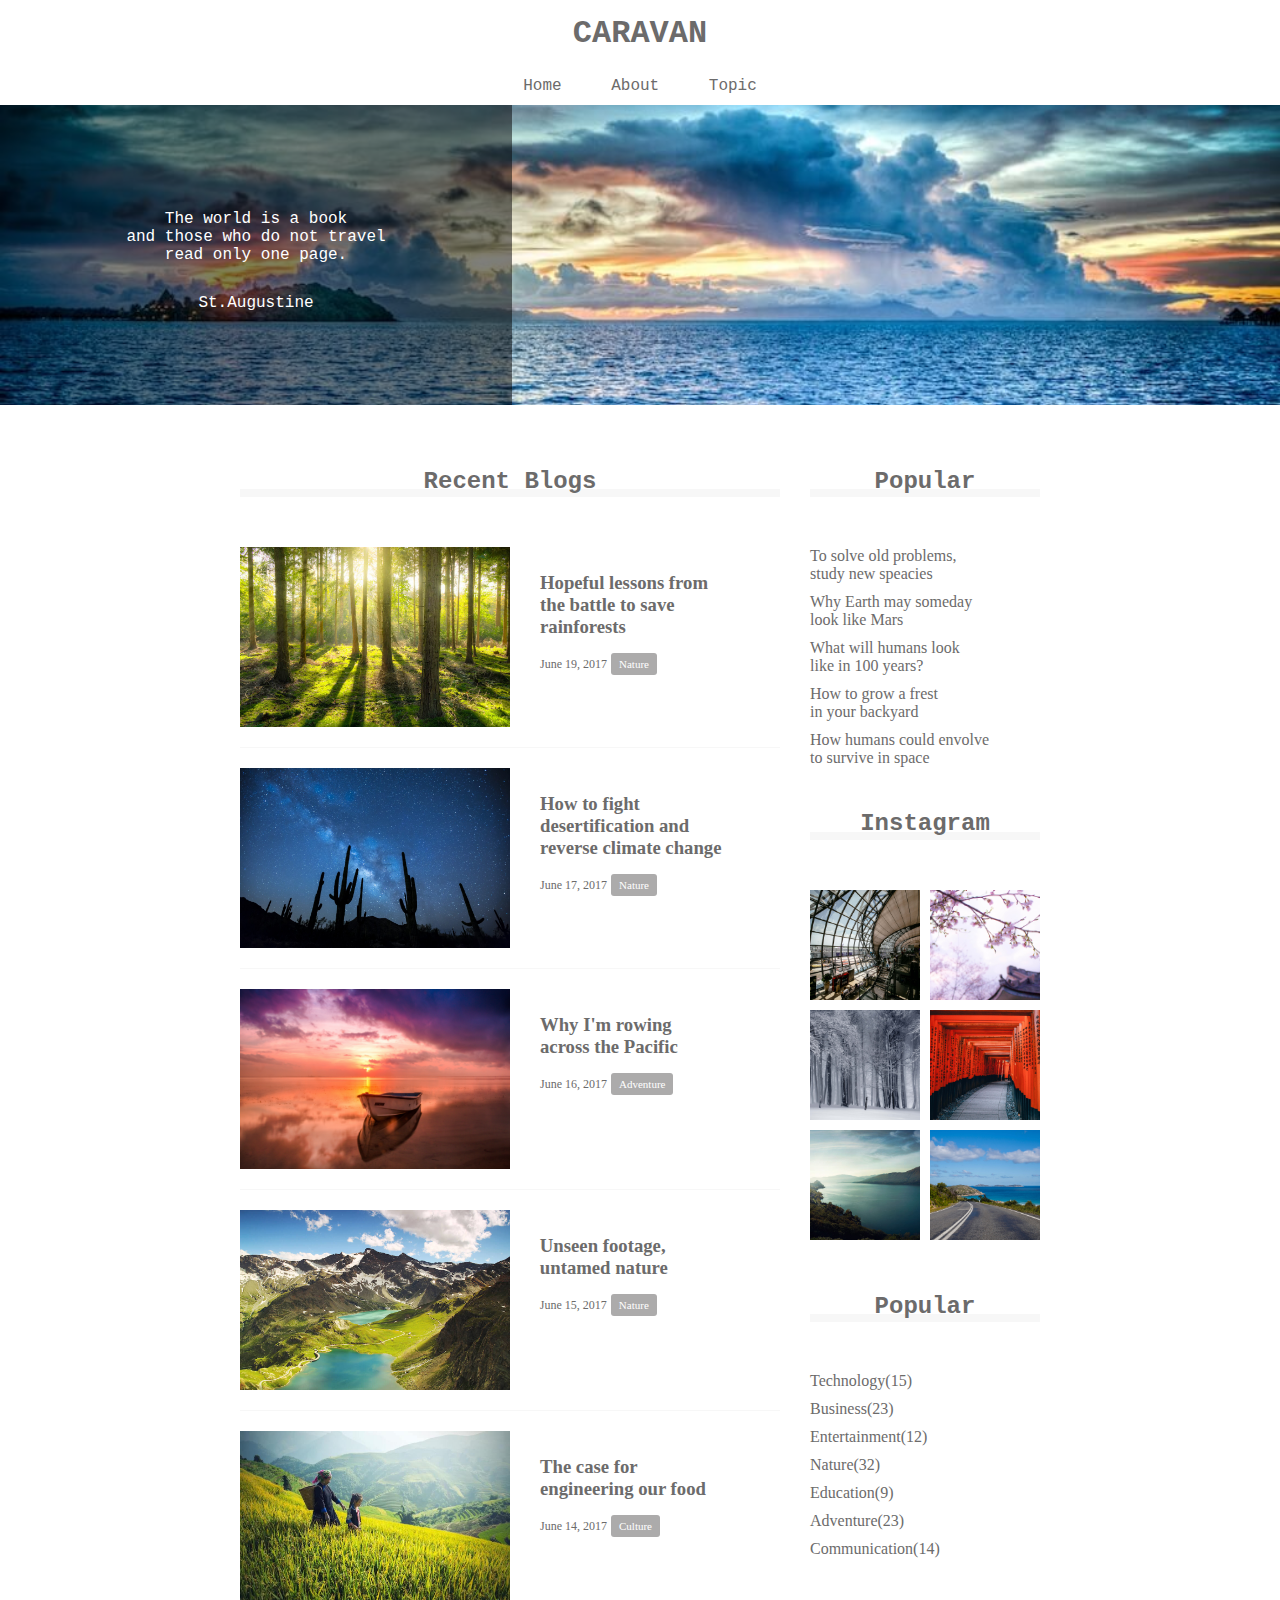
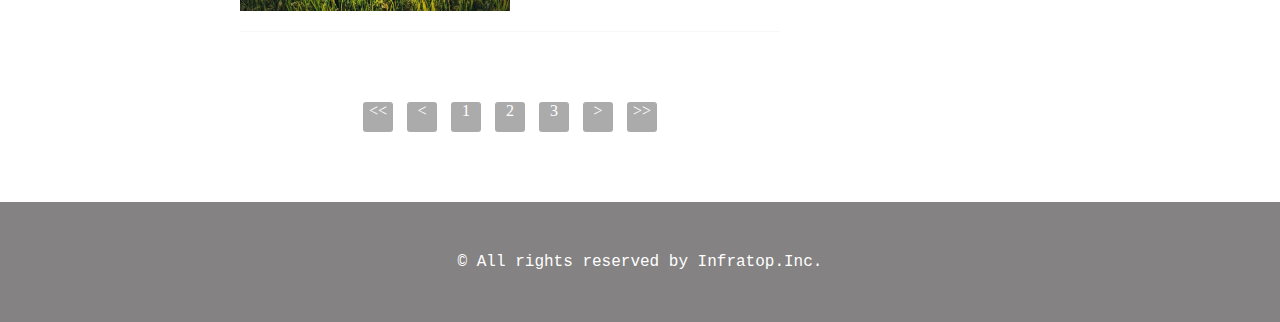
<file: caravan/index.html>
<!DOCTYPE html>
<html lang="ja">

<head>
  <meta charset="utf-8" />
  <link rel="stylesheet" href="style.css" />
  <title>CARAVAN</title>
</head>

<body>
  <header>
    <h1 class="heading">
      <a href="index.html">
        CARAVAN
      </a>

    </h1>
  </header>
  <nav>
    <ul class="nav-list">
      <li class="nav-list-item">
        <a href="index.html">Home</a>
      </li>
      <li class="nav-list-item">About</li>
      <li class="nav-list-item">Topic</li>
    </ul>
  </nav>
  <div class="main-visual">
    <div class="main-visual-content">
      <p class="main-visual-text">
        The world is a book<br />and those who do not travel<br />read only one page.
      </p>
      <p class="main-visual-name">
        St.Augustine
      </p>
    </div>
  </div>

  <main>
    <section class="blog">
      <h2 class="blog-heading">Recent Blogs</h2>
      <div class="blog-box">
        <div class="blog-item">
          <img class="blog-image" src="img/forest.jpg">
          <section class="blog-text">
            <h3 class="blog-text-heading">
              <a href="single.html">
                Hopeful lessons from<br>
                the battle to save<br>
                rainforests
              </a>
            </h3>
            <p class="blog-date">June 19, 2017</p>
            <span class="category">Nature</span>
          </section>
        </div>
        <div class="blog-item">
          <img class="blog-image" src="img/desert.jpg">
          <section class="blog-text">
            <h3 class="blog-text-heading">
              <a href="single.html">
                How to fight<br>
                desertification and<br>
                reverse climate change
              </a>
            </h3>
            <p class="blog-date">June 17, 2017</p>
            <span class="category">Nature</span>
          </section>
        </div>
        <div class="blog-item">
          <img class="blog-image" src="img/sunset.jpg">
          <section class="blog-text">
            <h3 class="blog-text-heading">
              <a href="single.html">
                Why I'm rowing<br>
                across the Pacific
              </a>
            </h3>
            <p class="blog-date">June 16, 2017</p>
            <span class="category">Adventure</span>
          </section>
        </div>
        <div class="blog-item">
          <img class="blog-image" src="img/italy.jpg">
          <section class="blog-text">
            <h3 class="blog-text-heading">
              <a href="single.html">
                Unseen footage,<br>
                untamed nature
              </a>
            </h3>
            <p class="blog-date">June 15, 2017</p>
            <span class="category">Nature</span>
          </section>
        </div>
        <div class="blog-item">
          <img class="blog-image" src="img/asia.jpg">
          <section class="blog-text">
            <h3 class="blog-text-heading">
              <a href="single.html">
                The case for<br>
                engineering our food
              </a>
            </h3>
            <p class="blog-date">June 14, 2017</p>
            <span class="category">Culture</span>
          </section>
        </div>
      </div>
      <div class="pagination">
        <p>
        <<</p>
        <p>
        <</p>
        <p>1</p>
        <p>2</p>
        <p>3</p>
        <p>></p>
        <p>>></p>
      </div>
    </section>


    <div class="sidebar">
      <section class="popular">
        <h2 class="popular-heading common-heading">Popular</h2>
        <div class="sidebar-contents">
          <p class="popular-text">To solve old problems,<br>study new speacies</p>
          <p class="popular-text">Why Earth may someday<br>look like Mars</p>
          <p class="popular-text">What will humans look<br>like in 100 years?</p>
          <p class="popular-text">How to grow a frest<br>in your backyard</p>
          <p class="popular-text">How humans could envolve<br>to survive in space</p>
        </div>
      </section>
      <section class="instagram">
        <h2 class="popular-heading common-heading">Instagram</h2>
        <div class="sidebar-contents">
          <div class="instagram-box"></div>
          <div class="instagram-box"></div>
          <div class="instagram-box"></div>
          <div class="instagram-box"></div>
          <div class="instagram-box"></div>
          <div class="instagram-box"></div>

        </div>
      </section>
      <section class="catgories">
        <h2 class="categories-heading common-heading">Popular</h2>
        <div class="sidebar-contents">
          <p class="categories-text">Technology(15)</p>
          <p class="categories-text">Business(23)</p>
          <p class="categories-text">Entertainment(12)</p>
          <p class="categories-text">Nature(32)</p>
          <p class="categories-text">Education(9)</p>
          <p class="categories-text">Adventure(23)</p>
          <p class="categories-text">Communication(14)</p>

        </div>
      </section>
    </div>
  </main>
  <footer>
    <p class="footer-text">© All rights reserved by Infratop.Inc.</p>
  </footer>
</body>

</html>
</file>
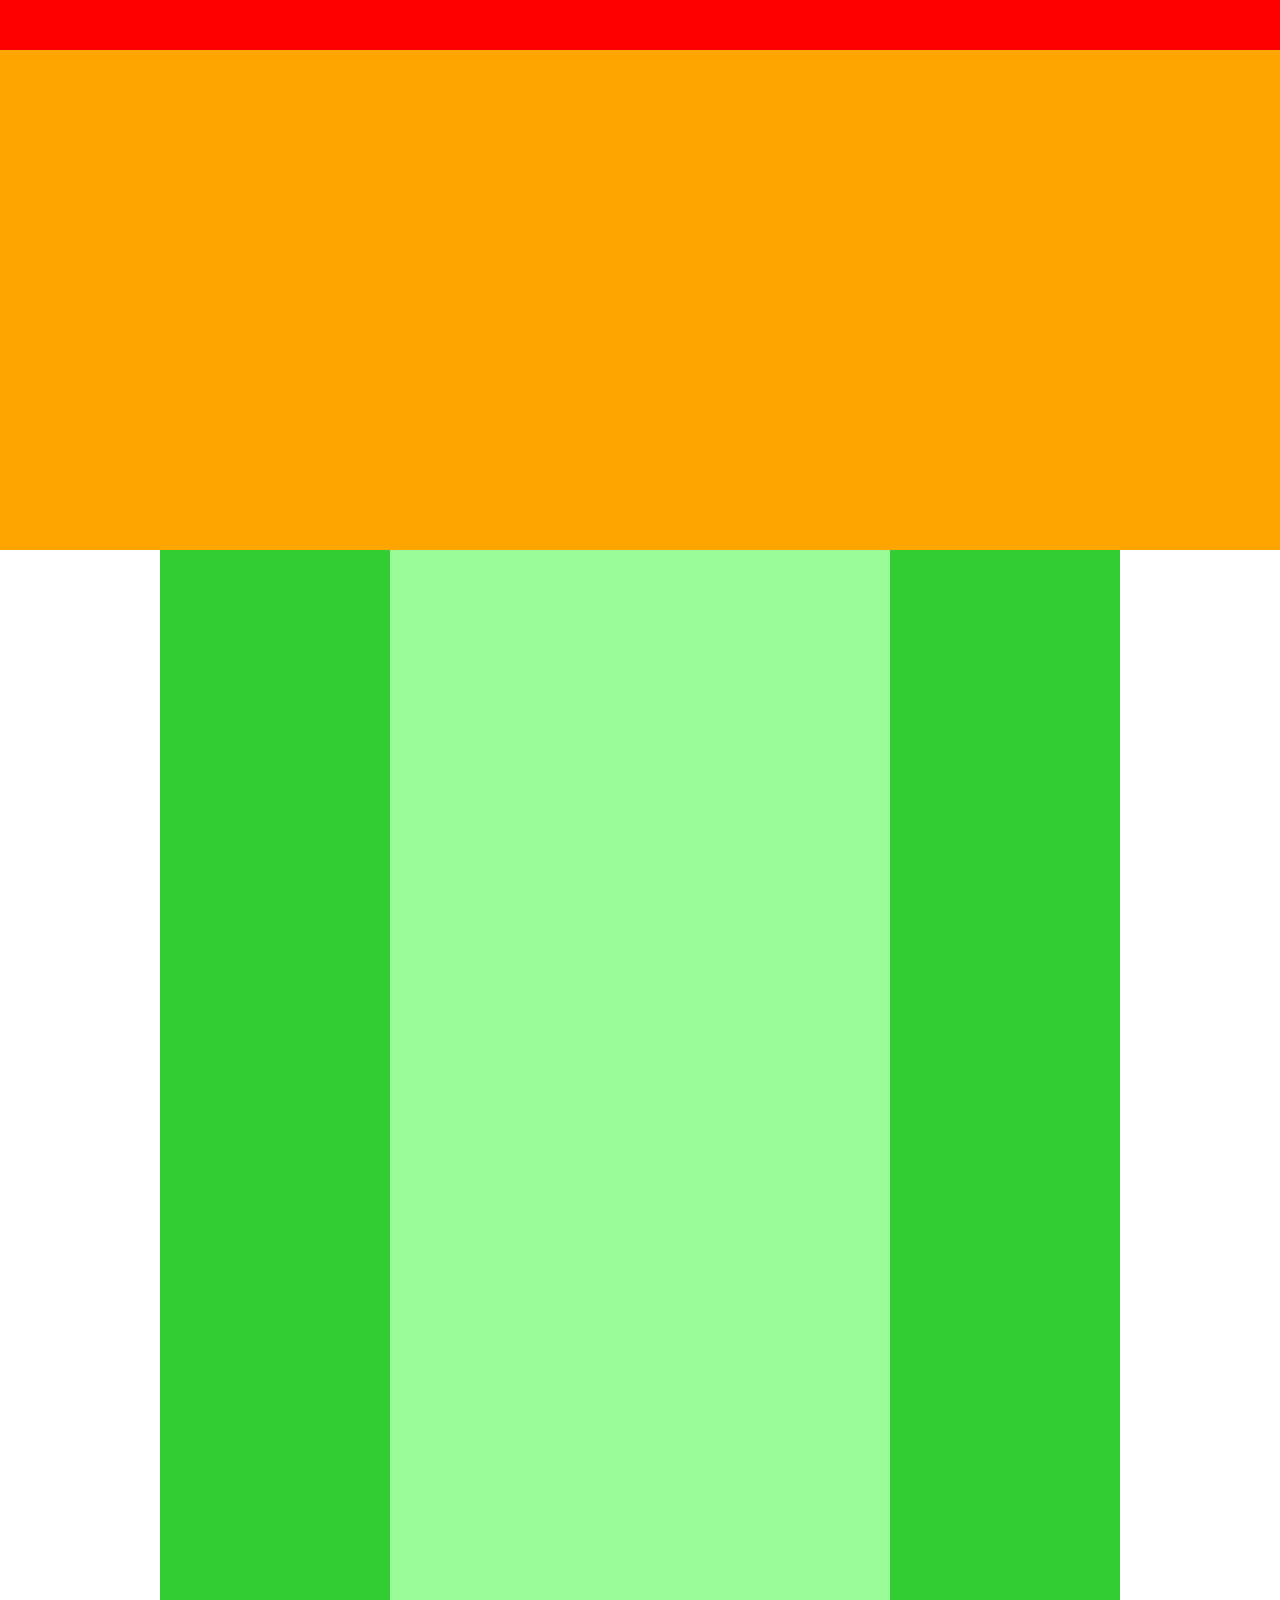
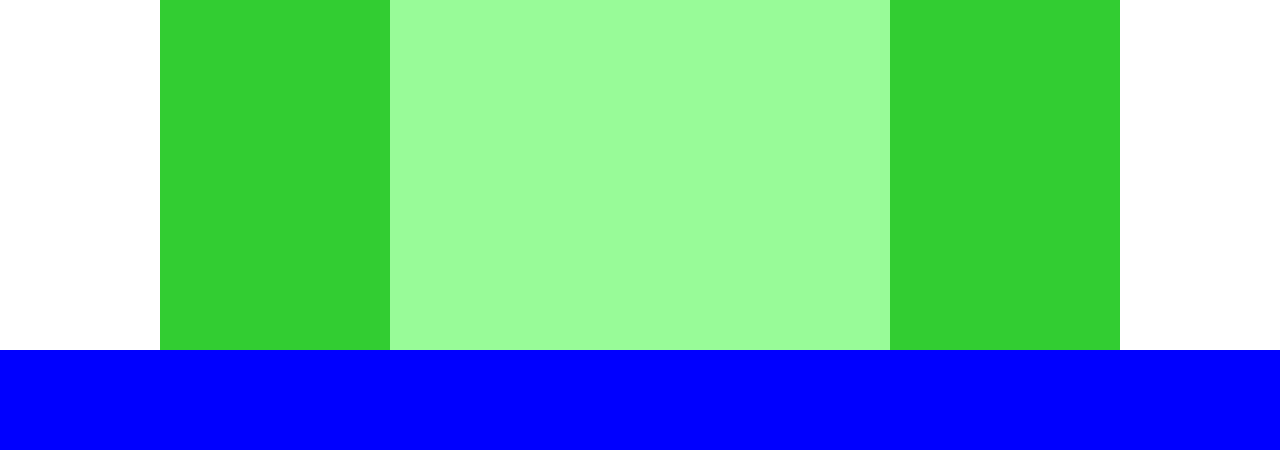
<file: chapter4_exercise/index.html>
<!DOCTYPE html>
<html lang="ja">
  <head>
    <meta charset="utf-8"/>
    <link rel="stylesheet" href="style.css"/>
    <title>4章課題</title>
  </head>

  <body>
    <div class="header">
    </div>

    <div class="main-visual"></div>
    <div class="main">
      <div class="left-sidebar"></div>
      <div class="blog"></div>
      <div class="right-sidebar"></div>
    </div>
    <div class="footer"></div>
  </body>

</html>
</file>
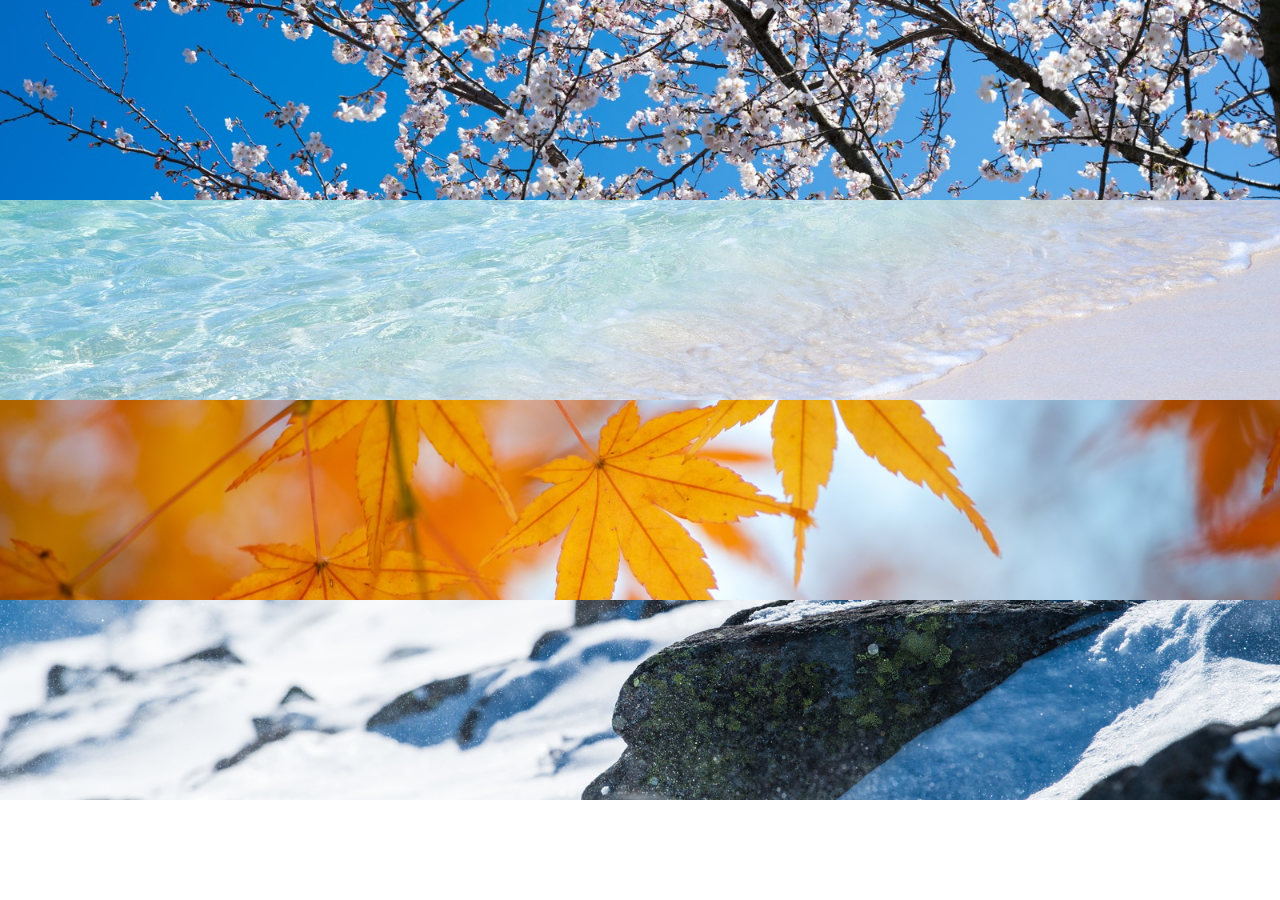
<file: chapter6_exercize/index.html>
<!DOCTYPE html>
<html lang="ja">
  <head>
    <meta charset="utf-8"/>
    <link rel="stylesheet" href="style.css"/>
  </head>

  <body>
    <div class="main-visual-1"></div>
    <div class="main-visual-2"></div>
    <div class="main-visual-3"></div>
    <div class="main-visual-4"></div>
  </body>
</html>
</file>
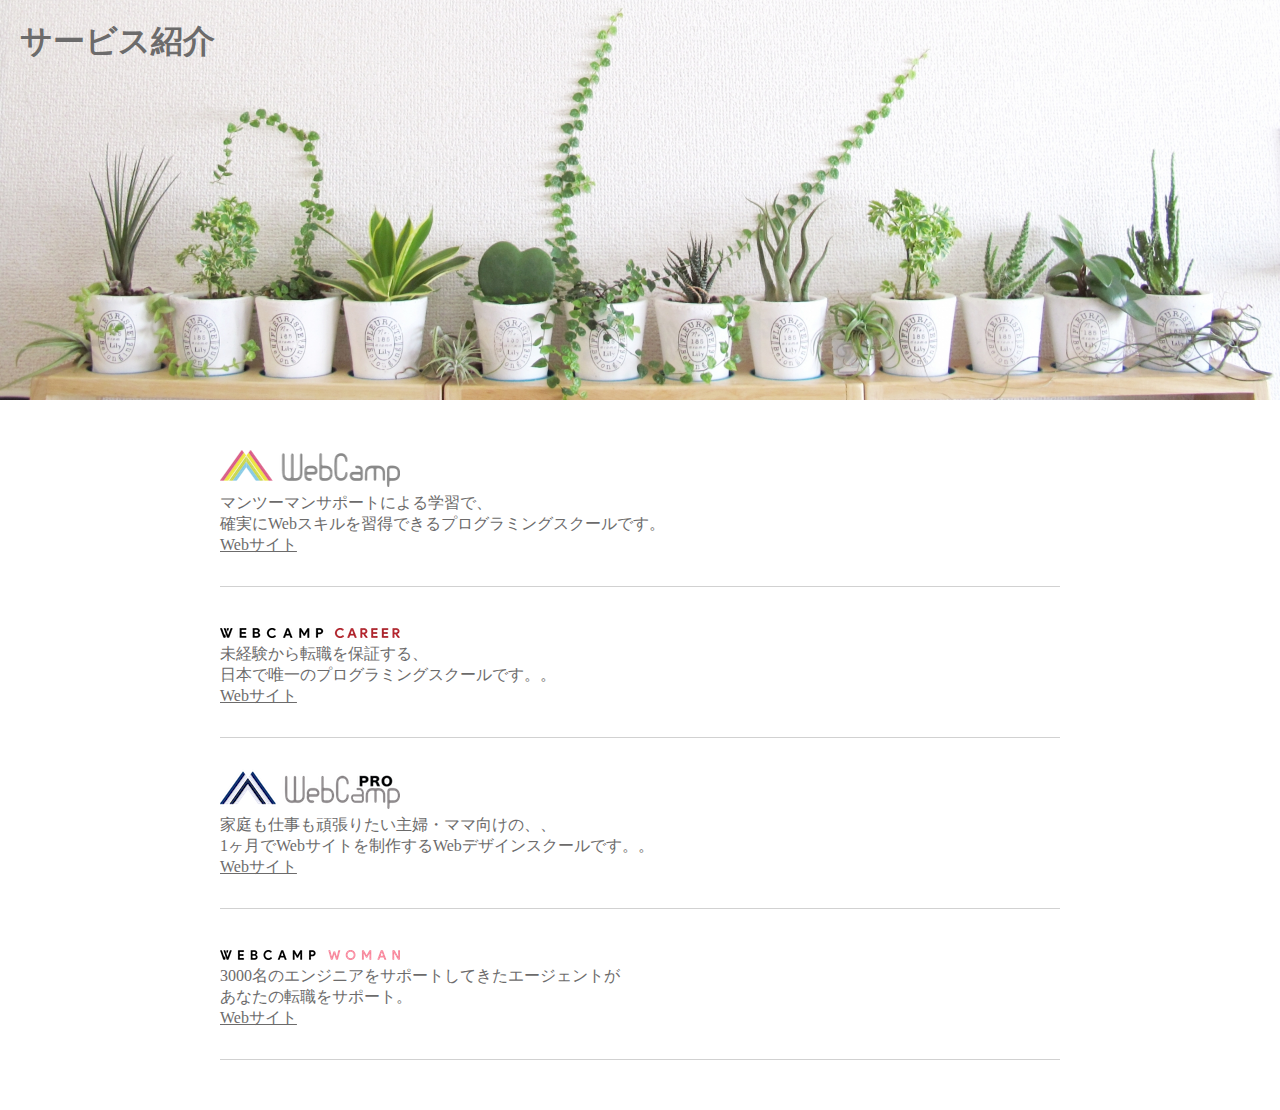
<file: chapter7_exercise/index.html>
<!DOCTYPE html>
<html lang="ja">
  <head>
    <meta charset="utf-8"/>
    <link rel="stylesheet" href="style.css"/>
  </head>
  <body>
    <section class="main-visual">
        <h1 class="main-visual-text">サービス紹介</h1>
    </section>
    <div class="main">
      <section class="service1">
       <h2><img class="blog-image" src="img/wc-logo.png"></h2>
       <p>マンツーマンサポートによる学習で、<br>
       確実にWebスキルを習得できるプログラミングスクールです。<br>
       <a href="https://infratop.jp/">Webサイト</a><br></p>
      </section>
      <section class="service2">
       <h2><img class="blog-image" src="img/wcc-logo.png"></h2>
       <p>未経験から転職を保証する、<br>
       日本で唯一のプログラミングスクールです。。<br>
       <a href="https://infratop.jp/">Webサイト</a><br></p>
      </section>
      <section class="service3">
       <h2><img class="blog-image" src="img/wcp-logo.png"></h2>
       <p>家庭も仕事も頑張りたい主婦・ママ向けの、、<br>
       1ヶ月でWebサイトを制作するWebデザインスクールです。。<br>
       <a href="https://infratop.jp/">Webサイト</a><br></p>
      </section>
      <section class="service4">
       <h2><img class="blog-image" src="img/wcw-logo.png"></h2>
       <p>3000名のエンジニアをサポートしてきたエージェントが<br>
       あなたの転職をサポート。<br>
       <a href="https://infratop.jp/">Webサイト</a><br></p>
      </section>

    </div>
  </body>
</html>
</file>
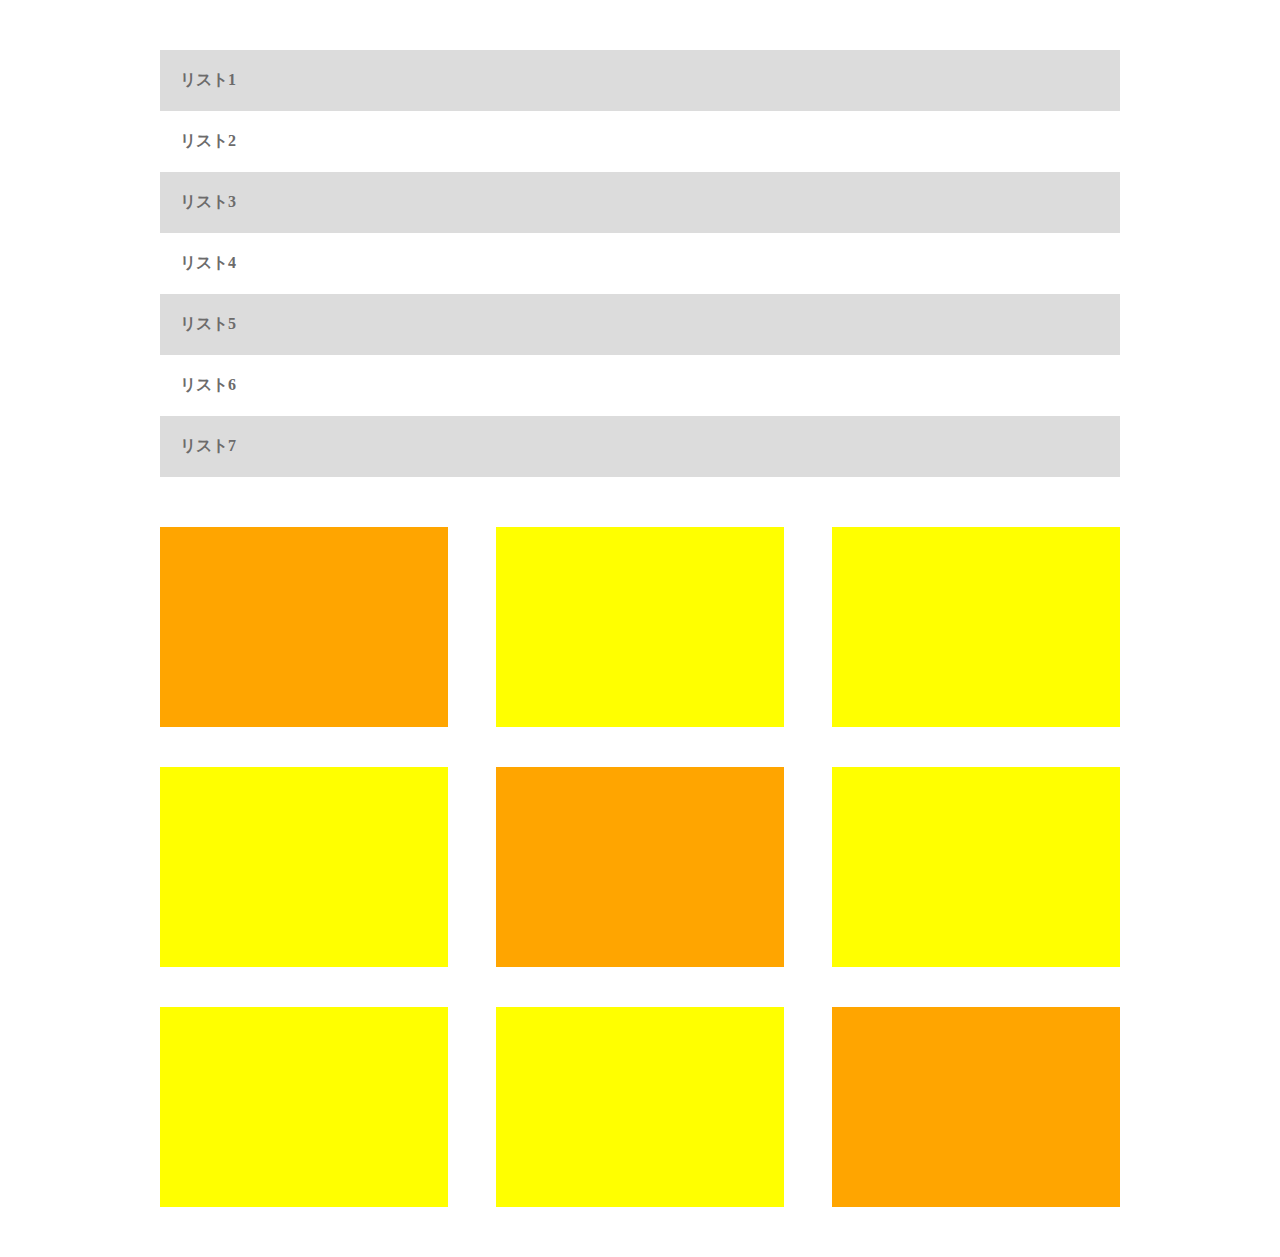
<file: chapter8_exercise/index.html>
<!DOCTYPE html>
<html lang="ja">
  <head>
    <meta charset="utf-8"/>
    <link rel="stylesheet" href="style.css" />
    <title>1-8演習問題</title>

  </head>
  <body>
    <main>
      <section class="list">
        <div class="list-box">
          <h4 class="list-item">リスト1</h4>
        </div>
        <div class="list-box">
          <h4 class="list-item">リスト2</h4>
        </div>
        <div class="list-box">
          <h4 class="list-item">リスト3</h4>
        </div>
        <div class="list-box">
          <h4 class="list-item">リスト4</h4>
        </div>
        <div class="list-box">
          <h4 class="list-item">リスト5</h4>
        </div><div class="list-box">
          <h4 class="list-item">リスト6</h4>
        </div>
        <div class="list-box">
          <h4 class="list-item">リスト7</h4>
        </div>
      </section>
      <section class="box">
        <div class="box-1"></div>
        <div class="box-1"></div>
        <div class="box-1"></div>
        <div class="box-1"></div>
        <div class="box-1"></div>
        <div class="box-1"></div>
        <div class="box-1"></div>
        <div class="box-1"></div>
        <div class="box-1"></div>

      </section>
    </main>
  </body>

</html>
</file>
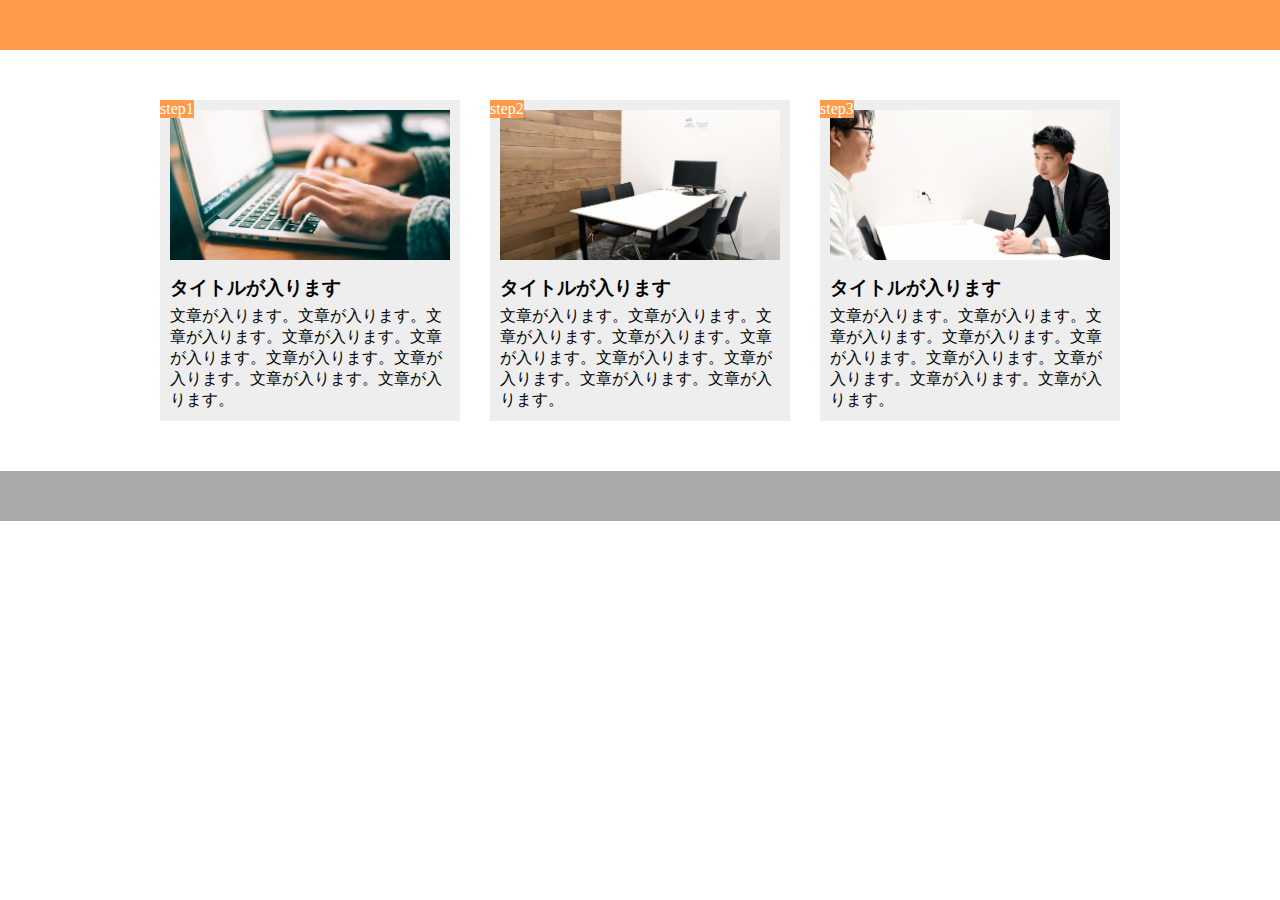
<file: chapter9_exercise/index.html>
<!DOCTYPE html>
<html lang="ja">
  <head>
    <meta charset="utf-8" />
    <link rel="stylesheet" href="style.css" />
    <title>1-9演習問題</title>
  </head>

  <body>
    <header>
      <div class="header-box"></div>

    </header>
    <main>
      <section class="box">
        <span class="step">
          step1
        </span>
        <div class="box-png1"></div>
        <h3 class="title">タイトルが入ります</h3>
        <p class="text">
          文章が入ります。文章が入ります。文章が入ります。文章が入ります。文章が入ります。文章が入ります。文章が入ります。文章が入ります。文章が入ります。
        </p>


      </section>
      <section class="box">
        <span class="step">
          step2
        </span>
        <div class="box-png2"></div>
        <h3 class="title">タイトルが入ります</h3>
        <p class="text">
          文章が入ります。文章が入ります。文章が入ります。文章が入ります。文章が入ります。文章が入ります。文章が入ります。文章が入ります。文章が入ります。
        </p>


      </section>
      <section class="box">
        <span class="step">
          step3
        </span>
        <div class="box-png3"></div>
        <h3 class="title">タイトルが入ります</h3>
        <p class="text">
          文章が入ります。文章が入ります。文章が入ります。文章が入ります。文章が入ります。文章が入ります。文章が入ります。文章が入ります。文章が入ります。
        </p>


      </section>
    </main>
    <footer>
      <div class="footer-box"></div>

    </footer>
  </body>

</html>
</file>
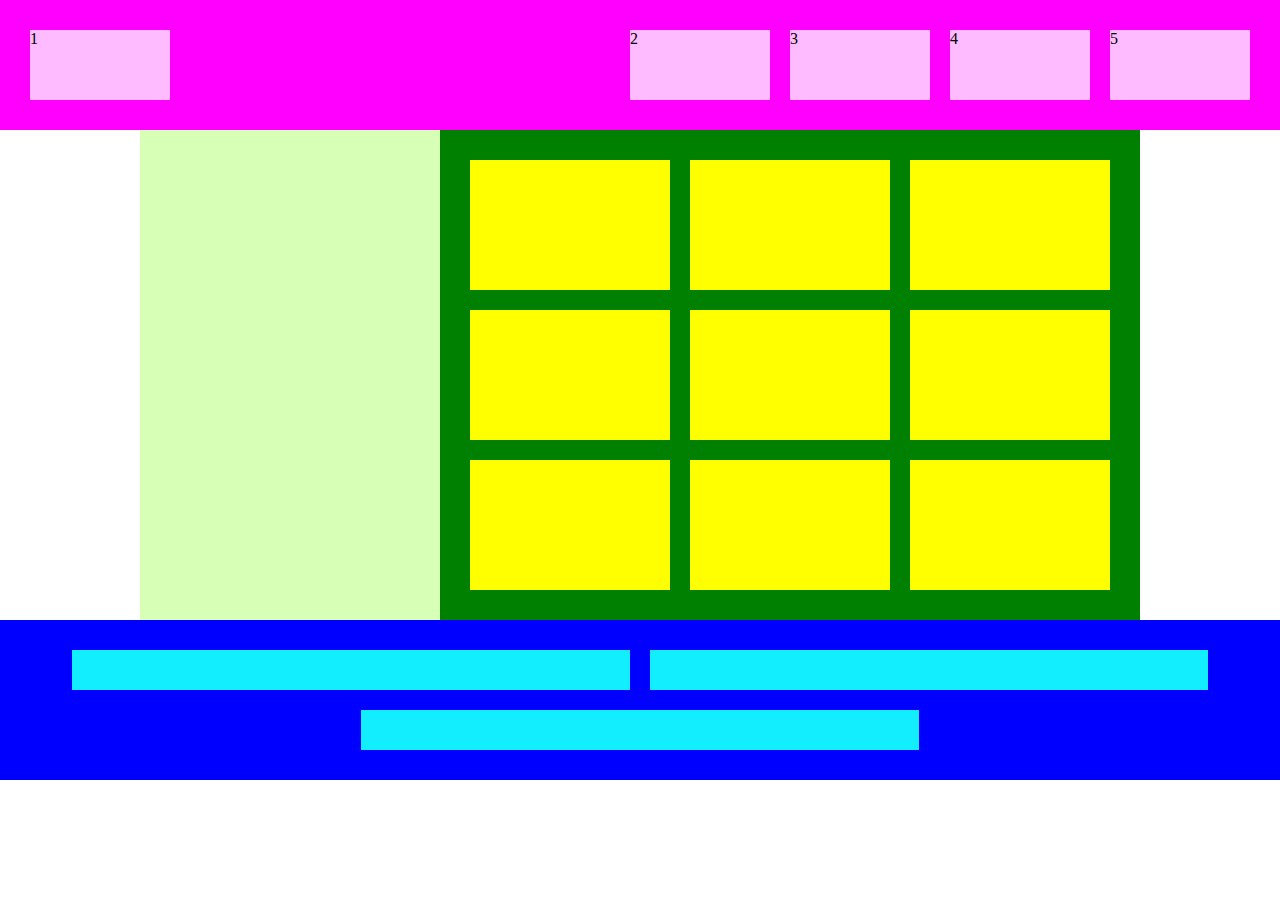
<file: flex/index.html>
<!DOCTYPE html>
<html lang="ja">

<head>
  <meta charset="utf-8">
  <link rel="stylesheet" href="style.css">
  <title>flex practice</title>
</head>

<body>
  <header>
    <div>1</div>
    <div>2</div>
    <div>3</div>
    <div>4</div>
    <div>5</div>

  </header>
  <main>
    <div class="sidebar"></div>
    <div class="box">
      <div></div>
      <div></div>
      <div></div>
      <div></div>
      <div></div>
      <div></div>
      <div></div>
      <div></div>
      <div></div>

    </div>

  </main>
  <footer>
    <div></div>
    <div></div>
    <div></div>
  </footer>
</body>


</html>
</file>
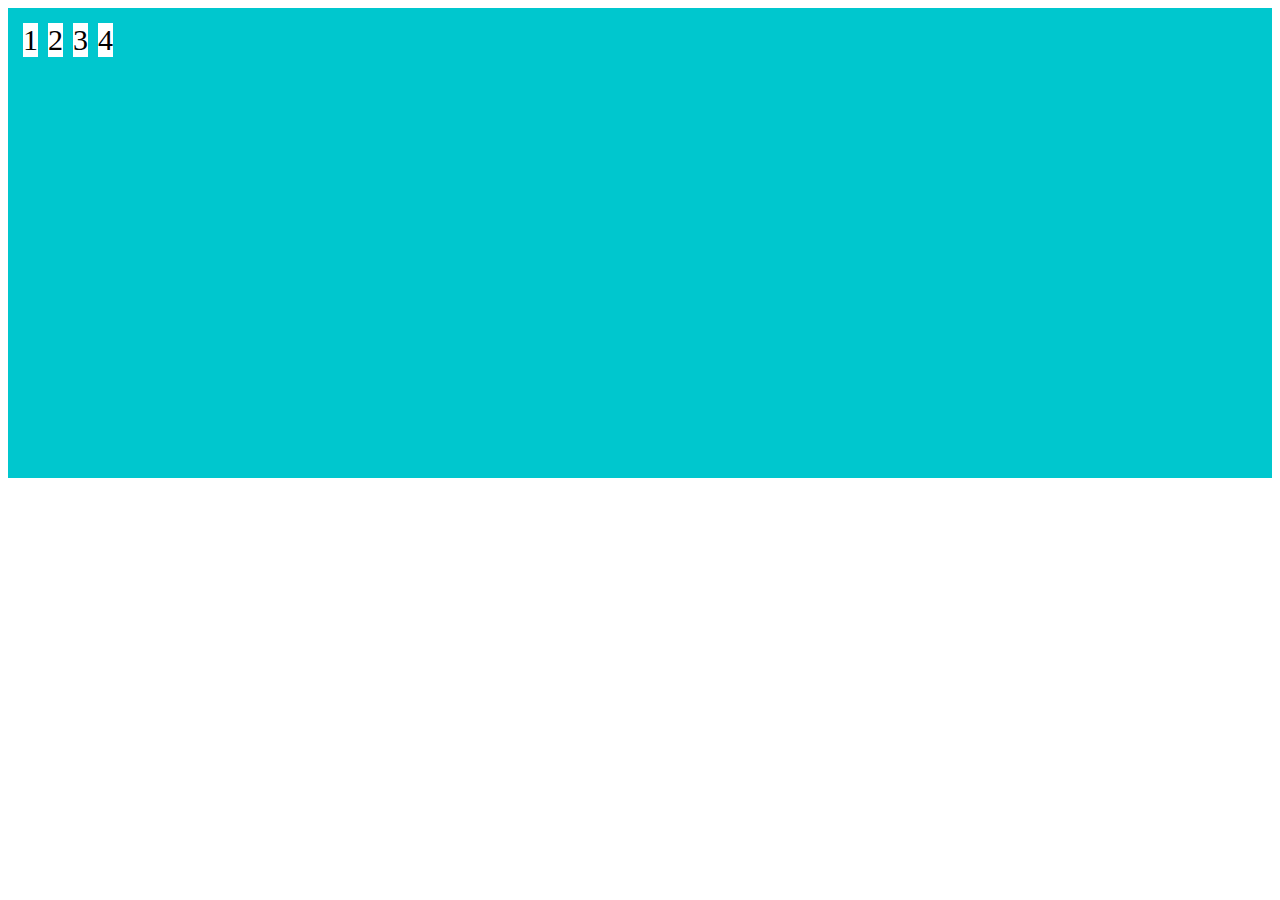
<file: practice10/index.html>
<!DOCTYPE html>
<html lang="ja">
  <head>
    <meta charset="utf-8">
    <link rel="stylesheet" href="style.css"/>
    <title>flexbox</title>
  </head>

  <body>
    <div class="flex">
      <div>1</div>
      <div>2</div>
      <div>3</div>
      <div>4</div>
    </div>
  </body>

</html>
</file>
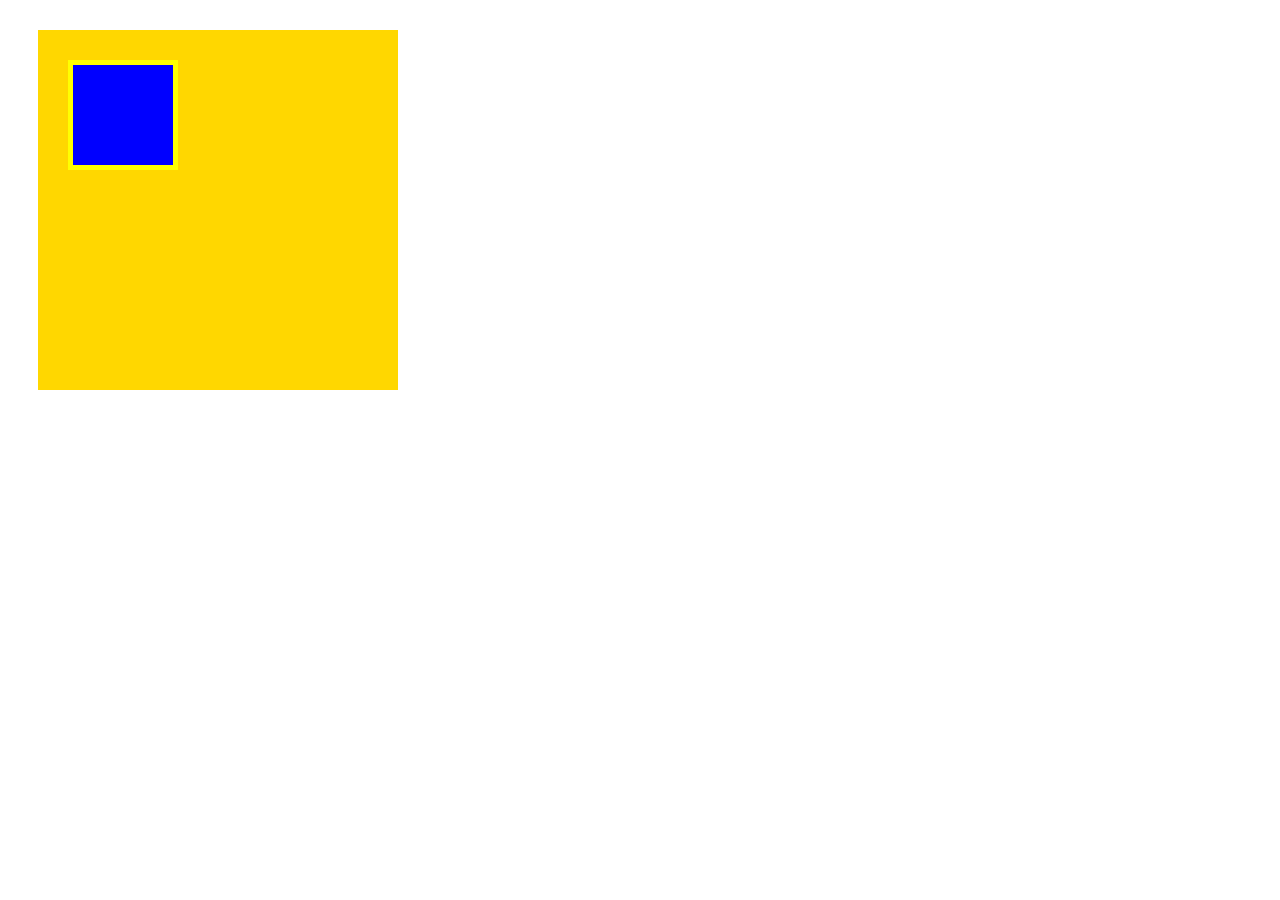
<file: box/box.html>
<!DOCUTYPE html>
<html lang="ja">
  <head>
    <meta charset="utf-8"/>
    <link rel="stylesheet" href="box.css"/>
    <title>Box</title>
  </head>
  <body>
    <div class="box1">
      <div class="box2"></div>
  </body>

</html>
</file>
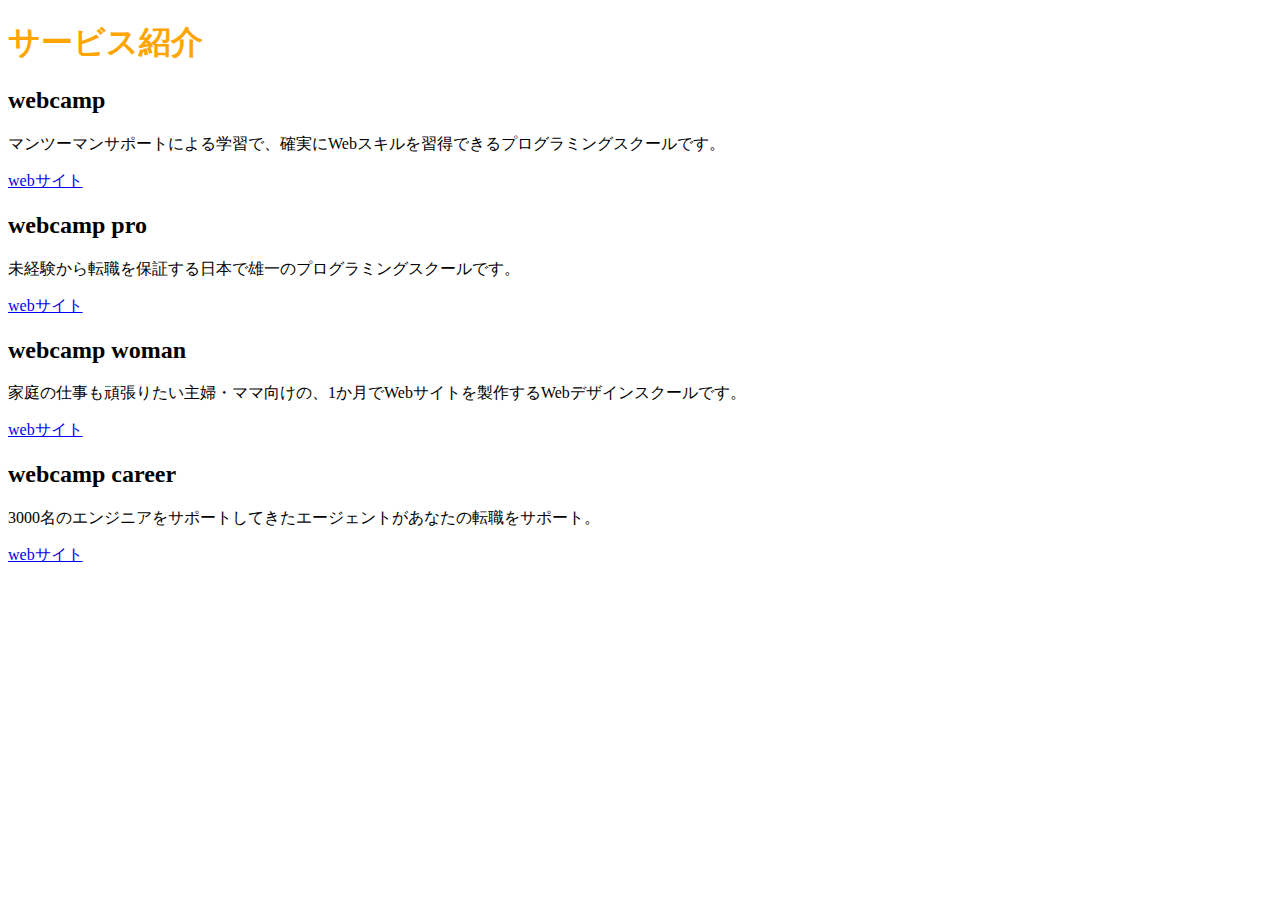
<file: chapter2_exercise/1-2.html>
<!DOCTYPE html>
<html lang="ja">
  <head>
    <meta charset="utf-8"/>
    <link rel="stylesheet" href="1-2.css"/>
  </head>
  <body>
    <h1>サービス紹介</h1>
    <h2>webcamp</h2>
    <p>マンツーマンサポートによる学習で、確実にWebスキルを習得できるプログラミングスクールです。</p>
    <a href="https://web-camp.io/">webサイト</a>
    <h2>webcamp pro</h2>
    <p>未経験から転職を保証する日本で雄一のプログラミングスクールです。</p>
    <a href="https://web-camp.io/">webサイト</a>
    <h2>webcamp woman</h2>
    <p>家庭の仕事も頑張りたい主婦・ママ向けの、1か月でWebサイトを製作するWebデザインスクールです。</p>
    <a href="https://web-camp.io/">webサイト</a>
    <h2>webcamp career</h2>
    <p>3000名のエンジニアをサポートしてきたエージェントがあなたの転職をサポート。</p>
    <a href="https://web-camp.io/">webサイト</a>
  </body>

</html>
</file>
<file: caravan/style.css>
* {
  margin: 0;
  padding: 0;
  box-sizing: border-box;
  color: #6c6b6b;
}

a {
  text-decoration: none;
}
header,nav,h2,.main-visual,footer{
  font-family: Chalkduster,"Bradley Hand",Courier,"Segoe Print",sans-serif;
}

header {
  width: 90%;
  padding: 15px 0;
  margin: 0 auto;
  text-align: center;
  position: relative;
}
.social{
  position: absolute;
  top: 22px;
  right: 22px;
}
.social i{
  display: inline-block;
  margin-left: 20px;
}

header .heading {
  font-size: 32px;
}

.nav-list {
  text-align: center;
  padding: 10px 0;
  margin: 0 auto;
}

.nav-list-item {
  list-style: none;
  display: inline-block;
  margin: 0 20px;
}

.main-visual {
  width: 100%;
  height: 300px;
  background-image: url(img/mv.jpg);
  background-size: cover;
  background-position: center;

}

.main-visual-content {
  width: 40%;
  height: 300px;
  background-color: rgb(0, 0, 0, 0.5);
  text-align: center;
  padding-top: 105px;

}

.main-visual-text {
  color: #fff;
}

.main-visual-name {
  margin-top: 30px;
  color: #fff;
}

main {
  width: 800px;
  display: flex;
  justify-content: center;
  margin: 0 auto;
  padding: 70px 0;
}

.blog {
  width: 540px;
  margin-right: 30px;


}

.blog-heading {
  border-bottom: 8px solid #f7f7f7;
  text-align: center;
  line-height: 0.6;
}

.blog-box {
  padding-top: 50px;
}

.blog-item {
  padding-bottom: 20px;
  margin-bottom: 20px;
  border-bottom: 1px solid #f7f7f7;
  display: flex;
  justify-content: flex-start;
}

.blog-image {
  height: 180px;

}

.blog-text {
  padding: 25px 0 0 30px;
}

.blog-text-heading {
  padding-bottom: 15px;
}

.blog-date {
  font-size: 12px;
  display: inline-block;
}

.pagination {
  text-align: center;
  padding-top: 50px;
  S
}

.pagination p {
  display: inline-block;
  width: 30px;
  height: 30px;
  margin: 0 5px;
  color: #fff;
  background-color: #acabab;
  border-radius: 3px;
  line-height: :30px;
}

.category {
  display: inline-block;
  padding: 5px 8px;
  background-color: #acabab;
  border-radius: 3px;
  color: #fff;
  font-size: 11px;
}

.sidebar {
  width: 230px;


}

.common-heading {
  border-bottom: 8px solid #f7f7f7;
  text-align: center;
  line-height: 0.6;
}

.sidebar-contents {
  padding: 50px 0;
}

.popular-text,
.categories-text {
  padding-bottom: 5px;
  border-bottom-color: 1px solid #f7f7f7;
  margin-bottom: 5px;
}

.popular-text:last-child,
.categories-text:last-child {
  margin: 0;
  padding: 0;
  border: none;
}

.instagram .sidebar-contents {
  display: flex;
  flex-wrap: wrap;
}

.instagram-box {
  width: 110px;
  padding-top: 110px;
  background-size: cover;
  background-position: center;
  margin-bottom: 10px;
}

.instagram-box:nth-child(odd) {
  margin: 0 10px 10px 0;
}

.instagram-box:nth-child(1) {
  background-image: url(img/airport.jpg);
}

.instagram-box:nth-child(2) {
  background-image: url(img/japan.jpg);
}

.instagram-box:nth-child(3) {
  background-image: url(img/snow.jpg);
}

.instagram-box:nth-child(4) {
  background-image: url(img/japan2.jpg);
}

.instagram-box:nth-child(5) {
  background-image: url(img/lake.jpg);
}

.instagram-box:nth-child(6) {
  background-image: url(img/road.jpg);
}

footer {
  width: 100%;
  height: 120px;
  text-align: center;
  line-height: 120px;
  background-color: #848282;
}

.footer-text {
  color: #fff;
}
@media screen and (max-width:425px){
  header{
    width: 100%;
  }
  .nav-list{
    width: 100%;

  }
  .social{
    display: none;
  }
  .nav-list-item{
    width: 100%;
    margin:0 0 10px 0;
  }
  .main-visual-content{
    width: 100%;
  }
  main{
    width: 100%;
    display: block;
  }
  .blog{
    width: 100%;
    margin:0;

  }
  .blog-box{
    padding-left: 2%;
    padding-right: 2%;
  }
  .blog-text{
    width: 49%;
    padding-top: 5px;
  }
  .category{
    display: none;
  }

  .blog-image{
    width: 49%;
  }
  .sidebar{
    width: 100%;
  }
  .sidebar-contents{
    padding-right: 3%;
    padding-left: 3%;
  }
  .instagram-box{
    width: 48%;
    padding-top: 48%;

  }
  .instagram-box:nth-child(odd){
    margin-right: 4%;
  }
  .pagination{
    margin-bottom: 50px;
  }

}
</file>
<file: chapter4_exercise/style.css>
*{
  margin:0;
  padding: 0;
  box-sizing: border-box;
}
.header{
  width: 100%;
  height: 50px;
  background-color: red;
}
.main-visual{
  width: 100%;
  height: 500px;
  background-color: orange;
}
.main{
  width: 100%;
  display: flex;
  justify-content:center;
  margin:0 auto;
}
.left-sidebar{
  width: 230px;
  height: 1400px;
  background-color: limegreen;
}
.blog{
  width:500px;
  height: 1400px;
  background-color: palegreen
}
.right-sidebar{
  width: 230px;
  height: 1400px;
  background-color: limegreen;
}
.footer{
  width: 100%;
  height: 100px;
  background-color: blue;
}
</file>
<file: chapter6_exercize/style.css>
* {
  margin:0;
  padding:0;
  box-sizing: border-box;
  color: #6c6b6b;
}

.main-visual-1{
  width:100%;
  height: 200px;
  background-image: url(img/box1.jpg);
  background-size: cover;
  background-position: center;
}
.main-visual-2{
  width:100%;
  height: 200px;
  background-image: url(img/box2.jpg);
  background-size: cover;
  background-position: center;
}
.main-visual-3{
  width:100%;
  height: 200px;
  background-image: url(img/box3.jpg);
  background-size: cover;
  background-position: center;
}
.main-visual-4{
  width:100%;
  height: 200px;
  background-image: url(img/box4.jpg);
  background-size: cover;
  background-position: center;
}
</file>
<file: chapter7_exercise/style.css>
*{
  margin:0;
  padding: 0;
  box-sizing: border-box;
  color: #6c6b6b;
}
.main-visual{
  width: 100%;
  height: 400px;
  background-image: url(img/mv.jpg);
  background-size: cover;
  background-position: bottom center;
}
.main-visual-text{
  padding:20px;

}
.main{
  width: 840px;
  margin:50px auto;
}
.service1{
  padding-bottom: 30px;
  margin-bottom: 30px;
  border-bottom: 1px solid #d1d1d1;
}
.service2{
  padding-bottom: 30px;
  margin-bottom: 30px;
  border-bottom: 1px solid #d1d1d1;
}
.service3{
  padding-bottom: 30px;
  margin-bottom: 30px;
  border-bottom: 1px solid #d1d1d1;
}
.service4{
  padding-bottom: 30px;
  border-bottom: 1px solid #d1d1d1;
}
</file>
<file: chapter8_exercise/style.css>
*{
  margin:0;
  padding: 0;
  box-sizing: border-box;
  color: #6c6b6b;
}
main{
  width: 960px;
  margin:50px auto;

}
.list{
  margin-bottom: 50px
}
.list-item{
  padding: 20px 0 20px 20px;
}
.list-box:nth-child(odd){
  background-color: #dcdcdc;
}
.box{
  display: flex;
  flex-wrap:wrap;
}
.box-1{
  background-color: yellow;
  width: 30%;
  height: 200px;
  margin-right: 5%;
  margin-bottom: 40px
}
.box-1:first-child,
.box-1:nth-child(5),
.box-1:last-child{
  background-color: orange;


}
.box-1:nth-child(3n){
  margin-right: 0;
}
.box-1:nth-last-child(-n+3){
  margin-bottom: 0;
}
</file>
<file: chapter9_exercise/style.css>
* {
  margin: 0;
  padding: 0;
  box-sizing: border-box;
}
header{
  width: 100%;
  height: 50px;
  background-color: #ff9a4b;
}
main{
  width: 960px;
  margin:50px auto;
  display: flex;
}
.box{
  background-color: #EEEEEE;
  width: 300px;
  padding: 10px;
  position: relative;
  margin-right: 30px;
}
.box-png1{
  height: 150px;
  background-size: cover;
  background-position: bottom;
  background-image: url(img/flow01.png);
}
.box-png2{
  height: 150px;
  background-size: cover;
  background-position: bottom;
  background-image: url(img/flow02.png);
}
.box-png3{
  height: 150px;
  background-size: cover;
  background-position: bottom;
  background-image: url(img/flow03.png);
}
.box:last-child{
  margin-right: 0;
}
.step{
  position: absolute;
  top: 0;
  left: 0;
  background-color: #ff9a4b;
  color:#fff;

}
.title{
  margin:15px 0 5px ;
}
footer{
  width: 100%;
  height: 50px;
  background-color: #AAAAAA;
}
</file>
<file: flex/style.css>
*{
  margin:0;
  padding: 0;
  box-sizing: border-box;
}
header{
  width: 100%;
  background-color: #ff00ff;
  display: flex;
  padding:30px 20px;
  justify-content:flex-end;
}
header > div{
  background-color: #ffbbff;
  margin:0 10px;
  flex-basis:140px;
  height: 70px;
}
header> :first-child{
  margin-right: auto;
}
main{
  display: flex;
  justify-content:center;

}
.sidebar{
  width:300px;
  background-color: #d8ffb6;
}
.box{
  background-color: green;
  max-width: 700px;
  padding:20px;
  flex-grow:1;
  display: flex;
  flex-wrap:wrap;
  justify-content:center;
}
.box>div{
  background-color: yellow;
  flex-basis:200px;
  height: 130px;
  margin:10px;
}
footer{
  width: 100%;
  padding: 20px;
  background-color: blue;
  display: flex;
  flex-wrap:wrap;
  justify-content:center;


}
footer>div{
  background-color: #13eeff;
  flex-basis:45%;
  max-width: 600px;
  margin: 10px;
  height: 40px;

}
</file>
<file: practice10/style.css>
.flex{
  background-color: #00c7ce;
  height: 50vh;
  padding:10px;
  display: flex;
  align-items:flex-start;

}
.flex>div{
  background-color: #fff;
  margin:5px;
  font-size:30px;
}
</file>
<file: box/box.css>
.box1{
  width: 300px;
  height: 300px;
  background-color: gold;
  margin:30px;
  padding:30px;
}
.box2{
  width: 100px;
  height: 100px;
  background-color: blue;
  border:5px solid yellow;
}
</file>
<file: chapter2_exercise/1-2.css>
h1{
  color: orange
}
</file>
